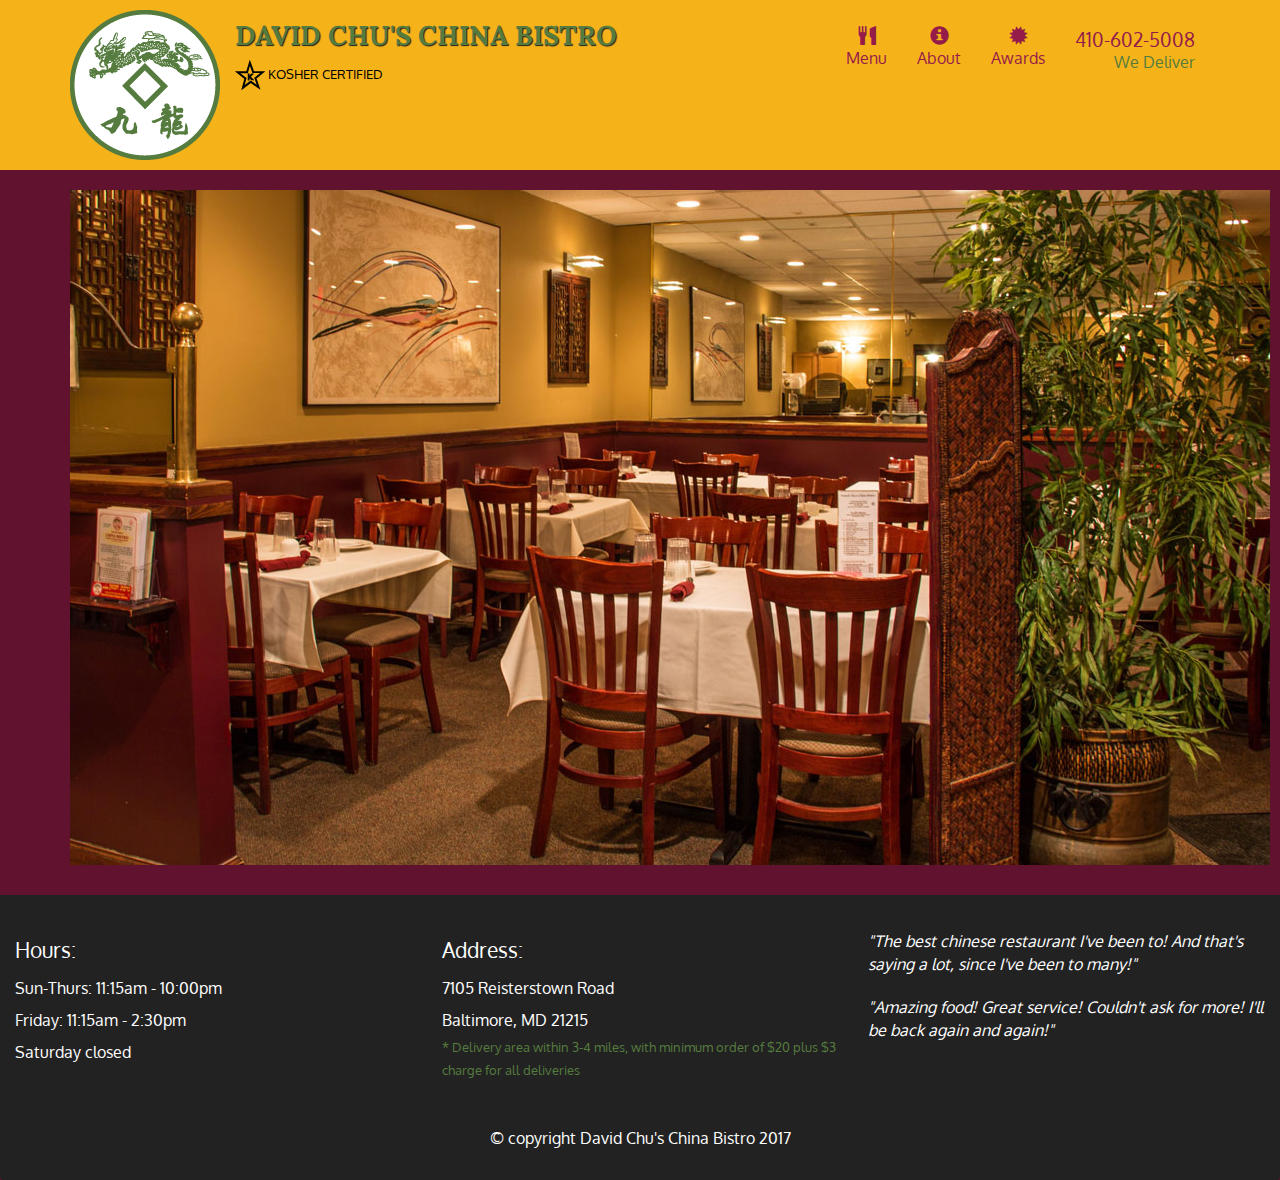
<file: index.html>
<!DOCTYPE html>
<html lang="en">
<head>
	<meta charset="utf-8">
	<meta http-equiv="X-UA-Compatible" content="IE=edge ">
	<meta name="viewport" content="width= device-width, initial-scale=1">

	<title>David Chu's Chinese Bistro</title>
	<link rel="stylesheet" type="text/css" href="css/bootstrap.min.css">
	<link rel="stylesheet" type="text/css" href="css/style.css">
	<link href="https://fonts.googleapis.com/css?family=Oxygen" rel="stylesheet"> 
	<link href="https://fonts.googleapis.com/css?family=Lora" rel="stylesheet">     
</head>
<body>
	<header>
		<nav id="header-nav" class="navbar navbar-default">
		  <div class="container">
		    <div class="navbar-header">
		    	<a href="index.html" class="pull-left visible-md visible-lg">
		    		<div id=logo-img alt="logo image"> </div>
		    	</a> 
		    	<div class="navbar-brand">
		    		<a href="index.html"><h1>David Chu's China Bistro</h1></a>
		    		<p>
		    			<img src="images/star-k-logo.png" alt="kosher certification">
		    			<span> Kosher Certified</span>
		    		</p>
		    	</div>
 		    	 <button id="navbarToggle" type="button" class="navbar-toggle collapsed" data-toggle="collapse" data-target="#collapsble-nav" aria-expanded="false">
                   <span class="sr-only">Toggle navigation</span>
                   <span class="icon-bar"></span>
                   <span class="icon-bar"></span>
                   <span class="icon-bar"></span>
                 </button>    
            </div>

            <div id="collapsble-nav" class="collapse navbar-collapse">
            	<ul id="nav-list" class="nav navbar-nav navbar-right">
            	 	<li class="visible-xs active">
            	 		<a href="index.html">
            	 			<span class="glyphicon glyphicon-home"></span> Home
            	 		</a>
            	 	</li>
            		<li>
            			<a href="menu-categories.html">
            			   <span class="glyphicon glyphicon-cutlery"></span><br class="hidden-xs">Menu</a>
            		</li>
            		<li>
            			<a href="#">
            				<span class="glyphicon glyphicon-info-sign"></span><br class="hidden-xs">About
            			</a>
            		</li>
            		<li>
            			<a href="#">
            				<span class="glyphicon glyphicon-certificate"></span><br class="hidden-xs">Awards
            			</a>
            		</li>
            		<li id="phone" class="hidden-xs">
            			<a href="Tel: 410-602-5008">
            				<span>410-602-5008</span>
            			</a>
            			<div>We Deliver
            			</div>
            		</li>
            	</ul>

            </div>

			
		 </div>
		</nav>
	</header>
	<div id="call-btn" class="visible-xs text-center">
		<a class="btn" href="tel:410-602-5008">
			<span class="glyphicon glyphicon-earphone"></span>
			410-602-5008
		</a>
	</div>
	<div id="xs-deliver" class="text-center visible-xs">* we deliver</div>

	<div id="main-content" class="container">
		<div class="visible-lg">
		<img src="images/jumbotron_1200.jpg" alt="Jumbotron Large">
		</div>
		<div class="visible-md">
		<img src="images/jumbotron_992.jpg" alt="Jumbotron Medium">
		</div>
		<div class="visible-sm">
		<img src="images/jumbotron_768.jpg" alt="Jumbotron small">
		</div>

			
	</div><!--End of the main content-->

	<footer class="panel-footer">
		<div class="contaner">
			<div class="row">
				<section id="hours" class="col-sm-4">
					<span>Hours:</span><br>
					Sun-Thurs: 11:15am - 10:00pm<br>
					Friday: 11:15am - 2:30pm<br>
					Saturday closed
					<hr class="visible-xs">
				</section>
				<section id="address" class="col-sm-4">
					<span>Address:</span><br>
					7105 Reisterstown Road<br>
					Baltimore, MD 21215
					<p>* Delivery area within 3-4 miles, with minimum order of $20 plus $3 charge for all deliveries</p>
					<hr class="visible-xs">
				</section>
				<section id="testimonials" class="col-sm-4">
					<p>"The best chinese restaurant I've been to! And that's saying a lot, since I've been to many!"</p>
					<p>"Amazing food! Great service! Couldn't ask for more! I'll be back again and again!"</p>
				</section>
			</div>
			<div class="text-center">&copy; copyright David Chu's China Bistro 2017</div>
		</div>
	</footer>


<!--jQuery(Bootstrap js plugins depend on it) -->
  <script src="js/jquery-3.1.1.min.js"></script>

  <script src="js/bootstrap.min.js"></script>

  <script src="js/script.js"></script>
  <script src="js/ajax-utils.js"></script>

  </body>
  </html>
</file>
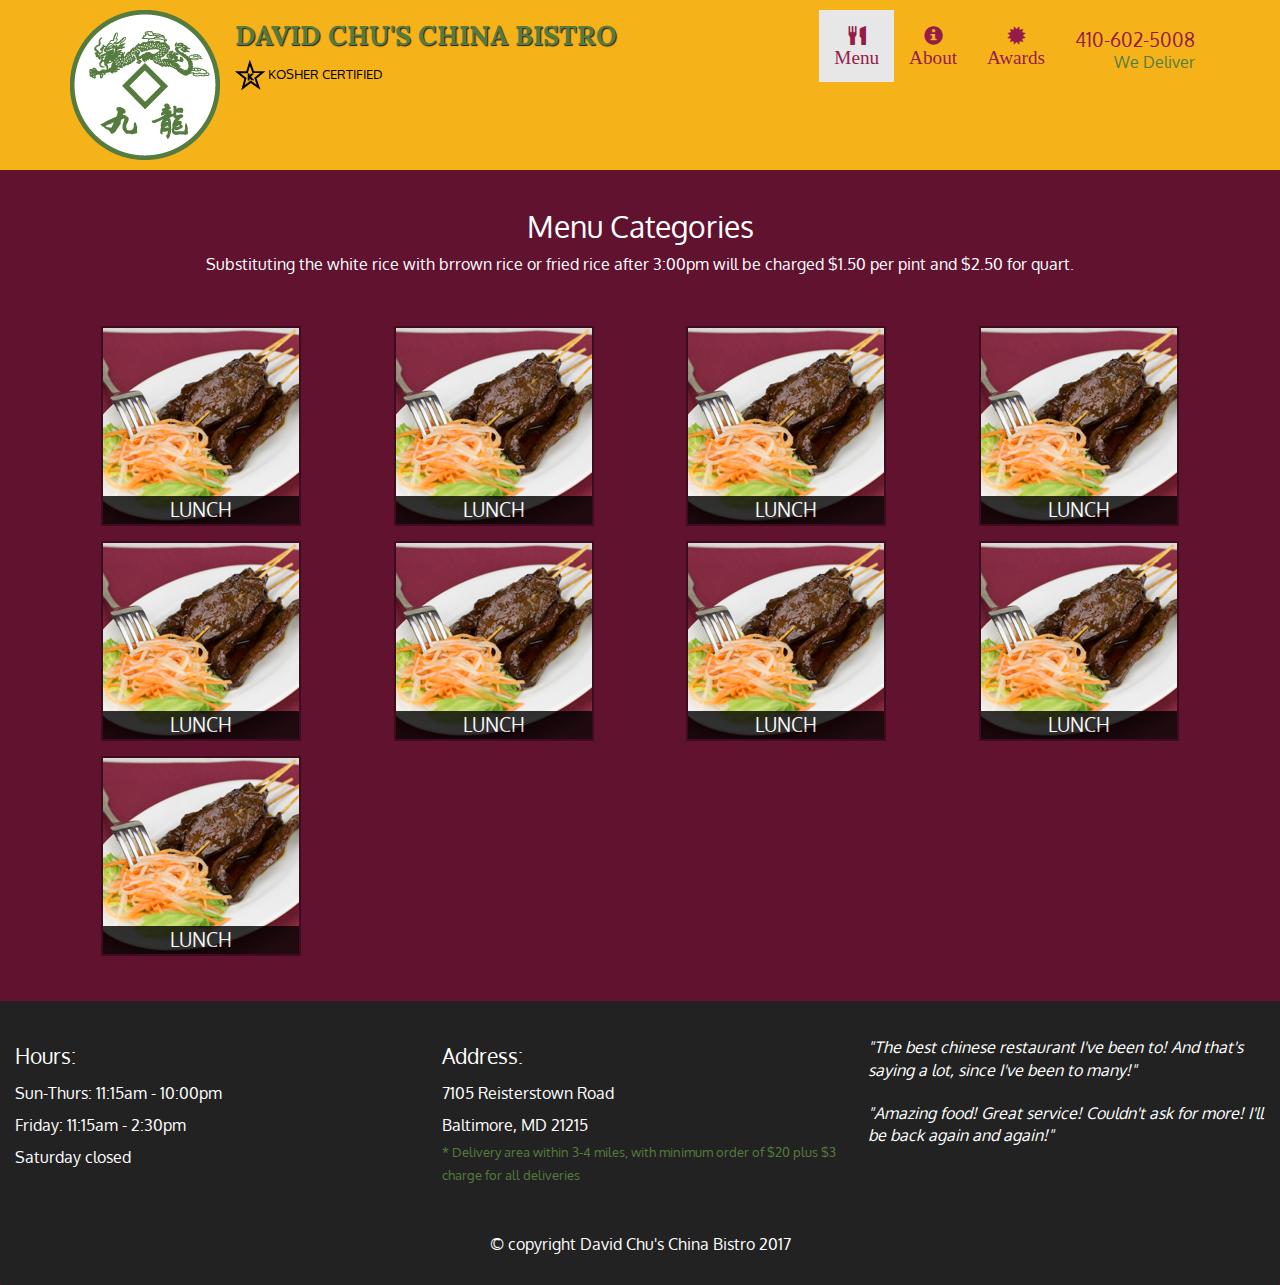
<file: menu-categories.html>
<!DOCTYPE html>
<html lang="en">
<head>
	<meta charset="utf-8">
	<meta http-equiv="X-UA-Compatible" content="IE=edge ">
	<meta name="viewport" content="width= device-width, initial-scale=1">

	<title>David Chu's Chinese Bistro</title>
	<link rel="stylesheet" type="text/css" href="css/bootstrap.min.css">
	<link rel="stylesheet" type="text/css" href="css/style.css">
	<link href="https://fonts.googleapis.com/css?family=Oxygen" rel="stylesheet"> 
	<link href="https://fonts.googleapis.com/css?family=Lora" rel="stylesheet">
</head>
<body>
	<header>
		<nav id="header-nav" class="navbar navbar-default">
		  <div class="container">
		    <div class="navbar-header">
		    	<a href="index.html" class="pull-left visible-md visible-lg">
		    		<div id=logo-img alt="logo image"> </div>
		    	</a> 
		    	<div class="navbar-brand">
		    		<a href="index.html"><h1>David Chu's China Bistro</h1></a>
		    		<p>
		    			<img src="images/star-k-logo.png" alt="kosher certification">
		    			<span> Kosher Certified</span>
		    		</p>
		    	</div>
 		    	 <button type="button" class="navbar-toggle collapsed" data-toggle="collapse" data-target="#collapsble-nav" aria-expanded="false">
                   <span class="sr-only">Toggle navigation</span>
                   <span class="icon-bar"></span>
                   <span class="icon-bar"></span>
                   <span class="icon-bar"></span>
                 </button>
            </div>

            <div id="collapsble-nav" class="collapse navbar-collapse">
            	<ul id="nav-list" class="nav navbar-nav navbar-right">
            		<li class="visible-xs">
            	 		<a href="index.html">
            	 			<span class="glyphicon glyphicon-home"></span> Home
            	 		</a>
            	 	</li>
            		<li class="active">
            			<a href="menu-categories.html">
            			   <span class="glyphicon glyphicon-cutlery"><br class="hidden-xs">Menu</span></a>
            		</li>
            		<li>
            			<a href="#">
            				<span class="glyphicon glyphicon-info-sign"><br class="hidden-xs">About</span>
            			</a>
            		</li>
            		<li>
            			<a href="#">
            				<span class="glyphicon glyphicon-certificate"><br class="hidden-xs">Awards</span>
            			</a>
            		</li>
            		<li id="phone" class="hidden-xs">
            			<a href="Tel: 410-602-5008">
            				<span>410-602-5008</span>
            			</a>
            			<div>We Deliver
            			</div>
            		</li>
            	</ul>

            </div>

			
		 </div>
		</nav>
	</header>
	<div id="call-btn" class="visible-xs text-center">
		<a class="btn" href="tel:410-602-5008">
			<span class="glyphicon glyphicon-earphone"></span>
			410-602-5008
		</a>
	</div>
	<div id="xs-deliver" class="text-center visible-xs">* we deliver</div>

	<!--Main content-->
	<div id="main-content" class="container">
		<h2 id="menu-categories-title" class="text-center">Menu Categories</h2>
		<div class="text-center">Substituting the white rice with brrown rice or fried rice after 3:00pm will be charged $1.50 per pint and $2.50 for quart.</div>
		<section class="row">
			<div class="col-md-3 col-sm-4 col-xs-6 col-xxs-12">
				<a href="single-category.html">
					<div class="category-tile">
						<img width="200" height="200" src="images/B.jpg" alt="lunch-category">
						<span>Lunch</span>
					</div>
				</a>
			</div>
			<div class="col-md-3 col-sm-4 col-xs-6 col-xxs-12">
				<a href="single-category.html">
					<div class="category-tile">
						<img width="200" height="200" src="images/B.jpg" alt="lunch-category">
						<span>Lunch</span>
					</div>
				</a>
			</div>
			<div class="col-md-3 col-sm-4 col-xs-6 col-xxs-12">
				<a href="single-category.html">

					<div class="category-tile">
						<img width="200" height="200" src="images/B.jpg" alt="lunch-category"><span>Lunch</span>
					</div>
				</a>
			</div>
			<div class="col-md-3 col-sm-4 col-xs-6 col-xxs-12">
				<a href="single-category.html">
					<div class="category-tile">
						<img width="200" height="200" src="images/B.jpg" alt="lunch-category">
						<span>Lunch</span>
					</div>
				</a>
			</div>
			<div class="col-md-3 col-sm-4 col-xs-6 col-xxs-12">
				<a href="single-category.html">
					<div class="category-tile">
						<img width="200" height="200" src="images/B.jpg" alt="lunch-category">
						<span>Lunch</span>
					</div>
				</a>
			</div>
			<div class="col-md-3 col-sm-4 col-xs-6 col-xxs-12">
				<a href="single-category.html">
					<div class="category-tile">
						<img width="200" height="200" src="images/B.jpg" alt="lunch-category">
						<span>Lunch</span>
					</div>
				</a>
			</div>
			<div class="col-md-3 col-sm-4 col-xs-6 col-xxs-12">
				<a href="single-category.html">
					<div class="category-tile">
						<img width="200" height="200" src="images/B.jpg" alt="lunch-category">
						<span>Lunch</span>
					</div>
				</a>
			</div>
			<div class="col-md-3 col-sm-4 col-xs-6 col-xxs-12">
				<a href="single-category.html">
					<div class="category-tile">
						<img width="200" height="200" src="images/B.jpg" alt="lunch-category">
						<span>Lunch</span>
					</div>
				</a>
			</div>
			<div class="col-md-3 col-sm-4 col-xs-6 col-xxs-12">
				<a href="single-category.html">
					<div class="category-tile">
						<img width="200" height="200" src="images/B.jpg" alt="lunch-category">
						<span>Lunch</span>
					</div>
				</a>
			</div>
			
			
		</section>
	</div>
	<!--End of main content-->
	<footer class="panel-footer">
		<div class="contaner">
			<div class="row">
				<section id="hours" class="col-sm-4">
					<span>Hours:</span><br>
					Sun-Thurs: 11:15am - 10:00pm<br>
					Friday: 11:15am - 2:30pm<br>
					Saturday closed
					<hr class="visible-xs">
				</section>
				<section id="address" class="col-sm-4">
					<span>Address:</span><br>
					7105 Reisterstown Road<br>
					Baltimore, MD 21215
					<p>* Delivery area within 3-4 miles, with minimum order of $20 plus $3 charge for all deliveries</p>
					<hr class="visible-xs">
				</section>
				<section id="testimonials" class="col-sm-4">
					<p>"The best chinese restaurant I've been to! And that's saying a lot, since I've been to many!"</p>
					<p>"Amazing food! Great service! Couldn't ask for more! I'll be back again and again!"</p>
				</section>
			</div>
			<div class="text-center">&copy; copyright David Chu's China Bistro 2017</div>
		</div>
	</footer>


<!--jQuery(Bootstrap js plugins depend on it) -->
<script src="js/jquery-3.1.1.min.js"></script>
<script src="js/bootstrap.min.js"></script>
<script src="js/script.js"></script>

</body>
</html>
</file>
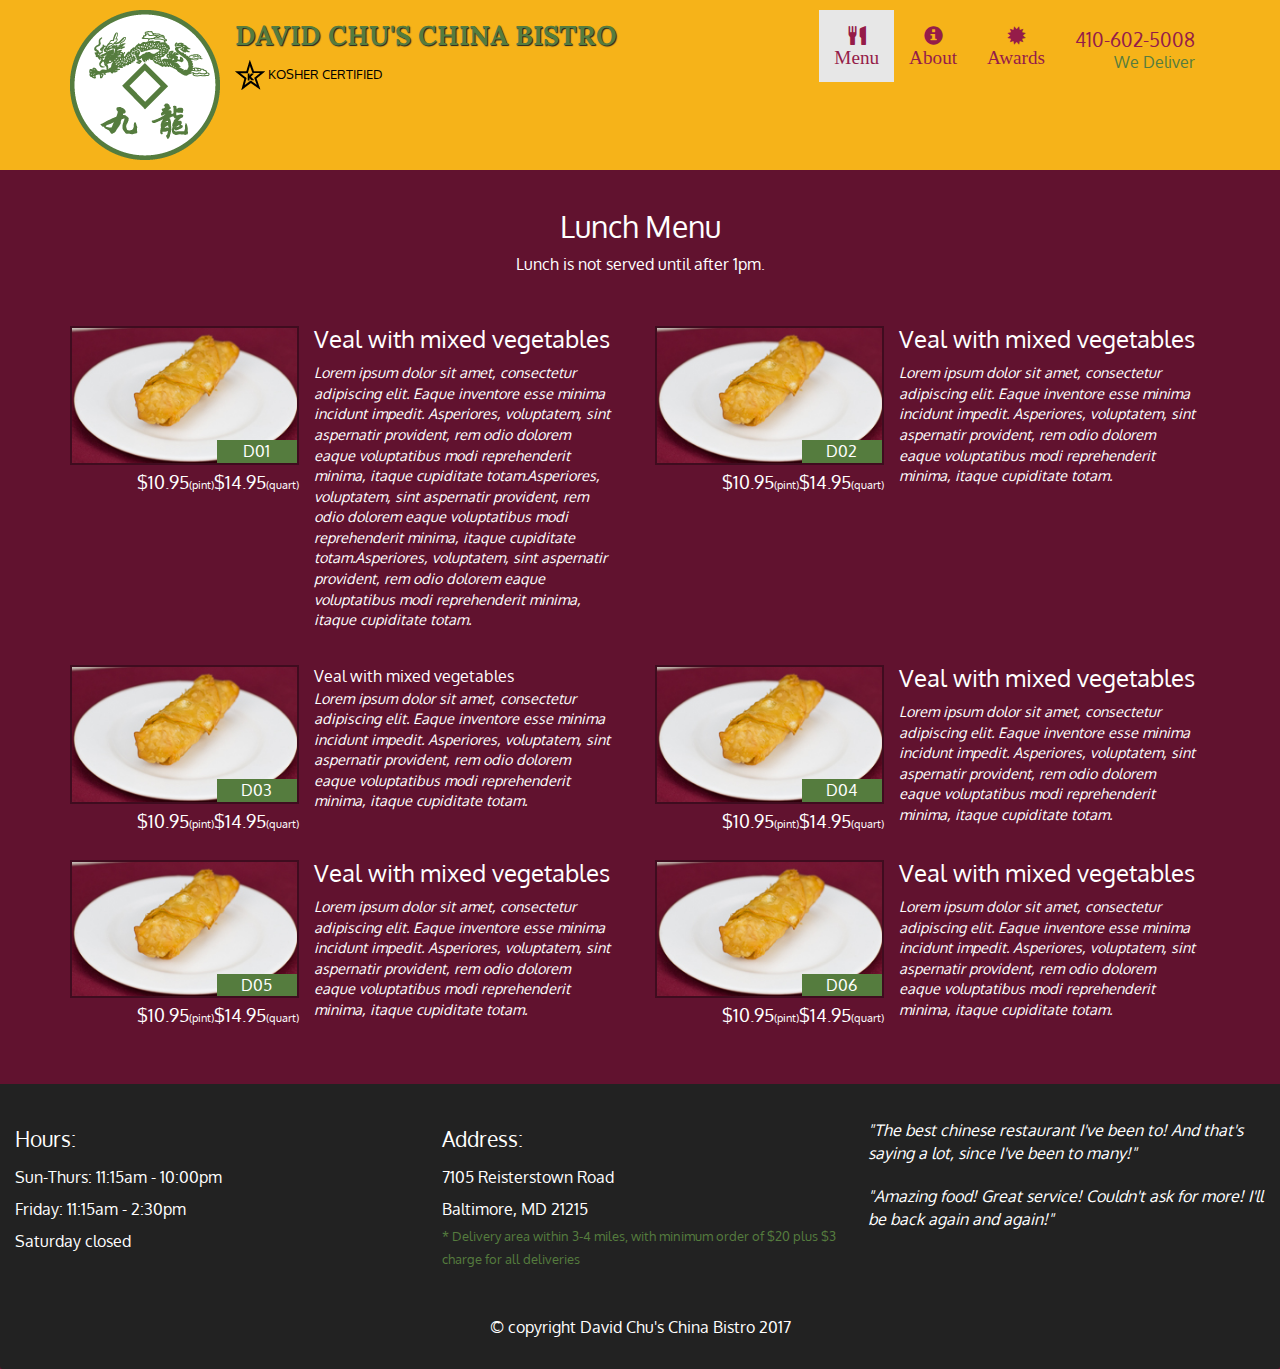
<file: single-category.html>
<!DOCTYPE html>
<html lang="en">
<head>
	<meta charset="utf-8">
	<meta http-equiv="X-UA-Compatible" content="IE=edge ">
	<meta name="viewport" content="width= device-width, initial-scale=1">

	<title>David Chu's Chinese Bistro</title>
	<link rel="stylesheet" type="text/css" href="css/bootstrap.min.css">
	<link rel="stylesheet" type="text/css" href="css/style.css">
	<link href="https://fonts.googleapis.com/css?family=Oxygen" rel="stylesheet"> 
	<link href="https://fonts.googleapis.com/css?family=Lora" rel="stylesheet">
</head>
<body>
	<header>
		<nav id="header-nav" class="navbar navbar-default">
		  <div class="container">
		    <div class="navbar-header">
		    	<a href="index.html" class="pull-left visible-md visible-lg">
		    		<div id=logo-img alt="logo image"> </div>
		    	</a> 
		    	<div class="navbar-brand">
		    		<a href="index.html"><h1>David Chu's China Bistro</h1></a>
		    		<p>
		    			<img src="images/star-k-logo.png" alt="kosher certification">
		    			<span> Kosher Certified</span>
		    		</p>
		    	</div>
 		    	 <button type="button" class="navbar-toggle collapsed" data-toggle="collapse" data-target="#collapsble-nav" aria-expanded="false">
                   <span class="sr-only">Toggle navigation</span>
                   <span class="icon-bar"></span>
                   <span class="icon-bar"></span>
                   <span class="icon-bar"></span>
                 </button>
            </div>

            <div id="collapsble-nav" class="collapse navbar-collapse">
            	<ul id="nav-list" class="nav navbar-nav navbar-right">
            		<li class="visible-xs">
            	 		<a href="index.html">
            	 			<span class="glyphicon glyphicon-home"></span> Home
            	 		</a>
            	 	</li>
            		<li class="active">
            			<a href="menu-categories.html">
            			   <span class="glyphicon glyphicon-cutlery"><br class="hidden-xs">Menu</span></a>
            		</li>
            		<li>
            			<a href="#">
            				<span class="glyphicon glyphicon-info-sign"><br class="hidden-xs">About</span>
            			</a>
            		</li>
            		<li>
            			<a href="#">
            				<span class="glyphicon glyphicon-certificate"><br class="hidden-xs">Awards</span>
            			</a>
            		</li>
            		<li id="phone" class="hidden-xs">
            			<a href="Tel: 410-602-5008">
            				<span>410-602-5008</span>
            			</a>
            			<div>We Deliver
            			</div>
            		</li>
            	</ul>

            </div>

			
		 </div>
		</nav>
	</header>
	<div id="call-btn" class="visible-xs text-center">
		<a class="btn" href="tel:410-602-5008">
			<span class="glyphicon glyphicon-earphone"></span>
			410-602-5008
		</a>
	</div>
	<div id="xs-deliver" class="text-center visible-xs">* we deliver</div>

	<!--Main content-->
	<div id="main-content" class="container">
		<h2 id="menu-categories-title" class="text-center">Lunch Menu</h2>
		<div class="text-center">Lunch is not served until after 1pm.</div>
		<section class="row">
			<div class="menu-item-tile col-md-6">
				<div class="row">
					<div class="col-sm-5">
						<div class="menu-item-photo"> 
						<div>D01</div>
						<img class="img-responsive" width="250" height="150" src="images/B-1.jpg" alt="item">
						</div>
							
						<div class="menu-item-price">$10.95<span>(pint)</span>$14.95<span>(quart)</span>
						</div>
						</div>
						<div class="menu-item-description col-sm-7">
							<h3 class="menu-item-title">Veal with mixed vegetables</h3>
							<p class="menu-item-details">Lorem ipsum dolor sit amet, consectetur adipiscing elit. Eaque inventore esse minima incidunt impedit. Asperiores, voluptatem, sint aspernatir provident, rem odio dolorem eaque voluptatibus modi reprehenderit minima, itaque cupiditate totam.Asperiores, voluptatem, sint aspernatir provident, rem odio dolorem eaque voluptatibus modi reprehenderit minima, itaque cupiditate totam.Asperiores, voluptatem, sint aspernatir provident, rem odio dolorem eaque voluptatibus modi reprehenderit minima, itaque cupiditate totam.</p>
						</div>
					</div>
					<hr class="visible-xs">
				
			</div>
				<div class="menu-item-tile col-md-6">
				<div class="row">
					<div class="col-sm-5">
						<div class="menu-item-photo"> 
						<div>D02</div>
						<img class="img-responsive" width="250" height="150" src="images/B-1.jpg" alt="item">
						</div>
							
						<div class="menu-item-price">$10.95<span>(pint)</span>$14.95<span>(quart)</span>
						</div>
						</div>
						<div class="menu-item-description col-sm-7">
							<h3 class="menu-item-title">Veal with mixed vegetables</h3>
							<p class="menu-item-details">Lorem ipsum dolor sit amet, consectetur adipiscing elit. Eaque inventore esse minima incidunt impedit. Asperiores, voluptatem, sint aspernatir provident, rem odio dolorem eaque voluptatibus modi reprehenderit minima, itaque cupiditate totam.</p>
						</div>
					</div>
					<hr class="visible-xs">
				
			</div>
			<div class="clearfix visible-md-block visible-lg-block"></div>
			<div class="menu-item-tile col-md-6">
				<div class="row">
					<div class="col-sm-5">
						<div class="menu-item-photo"> 
						<div>D03</div>
						<img class="img-responsive" width="250" height="150" src="images/B-1.jpg" alt="item">
						</div>
							
						<div class="menu-item-price">$10.95<span>(pint)</span>$14.95<span>(quart)</span>
						</div>
						</div>
						<div class="menu-item-description col-sm-7"
							<h3 class="menu-item-title">Veal with mixed vegetables</h3>
							<p class="menu-item-details">Lorem ipsum dolor sit amet, consectetur adipiscing elit. Eaque inventore esse minima incidunt impedit. Asperiores, voluptatem, sint aspernatir provident, rem odio dolorem eaque voluptatibus modi reprehenderit minima, itaque cupiditate totam.</p>
						</div>
					</div>
					<hr class="visible-xs">
				
			</div>
			<div class="menu-item-tile col-md-6">
				<div class="row">
					<div class="col-sm-5">
						<div class="menu-item-photo"> 
						<div>D04</div>
						<img class="img-responsive" width="250" height="150" src="images/B-1.jpg" alt="item">
						</div>
							
						<div class="menu-item-price">$10.95<span>(pint)</span>$14.95<span>(quart)</span>
						</div>
						</div>
						<div class="menu-item-description col-sm-7">
							<h3 class="menu-item-title">Veal with mixed vegetables</h3>
							<p class="menu-item-details">Lorem ipsum dolor sit amet, consectetur adipiscing elit. Eaque inventore esse minima incidunt impedit. Asperiores, voluptatem, sint aspernatir provident, rem odio dolorem eaque voluptatibus modi reprehenderit minima, itaque cupiditate totam.</p>
						</div>
					</div>
					<hr class="visible-xs">
				
			</div>
			<div class="clearfix visible-md-block visible-lg-block"></div>
			<div class="menu-item-tile col-md-6">
				<div class="row">
					<div class="col-sm-5">
						<div class="menu-item-photo"> 
						<div>D05</div>
						<img class="img-responsive" width="250" height="150" src="images/B-1.jpg" alt="item">
						</div>
							
						<div class="menu-item-price">$10.95<span>(pint)</span>$14.95<span>(quart)</span>
						</div>
						</div>
						<div class="menu-item-description col-sm-7">
							<h3 class="menu-item-title">Veal with mixed vegetables</h3>
							<p class="menu-item-details">Lorem ipsum dolor sit amet, consectetur adipiscing elit. Eaque inventore esse minima incidunt impedit. Asperiores, voluptatem, sint aspernatir provident, rem odio dolorem eaque voluptatibus modi reprehenderit minima, itaque cupiditate totam.</p>
						</div>
					</div>
					<hr class="visible-xs">
				
			</div>
			<div class="menu-item-tile col-md-6">
				<div class="row">
					<div class="col-sm-5">
						<div class="menu-item-photo"> 
						<div>D06</div>
						<img class="img-responsive" width="250" height="150" src="images/B-1.jpg" alt="item">
						</div>
							
						<div class="menu-item-price">$10.95<span>(pint)</span>$14.95<span>(quart)</span>
						</div>
						</div>
						<div class="menu-item-description col-sm-7">
							<h3 class="menu-item-title">Veal with mixed vegetables</h3>
							<p class="menu-item-details">Lorem ipsum dolor sit amet, consectetur adipiscing elit. Eaque inventore esse minima incidunt impedit. Asperiores, voluptatem, sint aspernatir provident, rem odio dolorem eaque voluptatibus modi reprehenderit minima, itaque cupiditate totam.</p>
						</div>
					</div>
					<hr class="visible-xs">
				
			</div>
			<div class="clearfix visible-md-block visible-lg-block"></div>
		</section>
	</div>
	<!--End of main content-->
	<footer class="panel-footer">
		<div class="contaner">
			<div class="row">
				<section id="hours" class="col-sm-4">
					<span>Hours:</span><br>
					Sun-Thurs: 11:15am - 10:00pm<br>
					Friday: 11:15am - 2:30pm<br>
					Saturday closed
					<hr class="visible-xs">
				</section>
				<section id="address" class="col-sm-4">
					<span>Address:</span><br>
					7105 Reisterstown Road<br>
					Baltimore, MD 21215
					<p>* Delivery area within 3-4 miles, with minimum order of $20 plus $3 charge for all deliveries</p>
					<hr class="visible-xs">
				</section>
				<section id="testimonials" class="col-sm-4">
					<p>"The best chinese restaurant I've been to! And that's saying a lot, since I've been to many!"</p>
					<p>"Amazing food! Great service! Couldn't ask for more! I'll be back again and again!"</p>
				</section>
			</div>

			<div class="text-center">&copy; copyright David Chu's China Bistro 2017</div>
		</div>
	</footer>


<!--jQuery(Bootstrap js plugins depend on it) -->
<script src="js/jquery-3.1.1.min.js"></script>
<script src="js/bootstrap.min.js"></script>
<script src="js/script.js"></script>

</body>
</html>
</file>
<file: css/style.css>
body{
	font-size: 16px;
	color:#fff;
	background-color: #61122f;
	font-family: 'oxygen', sans-serif;
}

/** HEADER **/
#header-nav {
	background-color: #f6b319;
	border-radius: 0;
	border:0;
}

#logo-img{
	background: url('../images/restaurant-logo.png') no-repeat;
	width: 150px;
	height: 150px;
	object-fit: contain;
	margin: 10px 15px 10px 0px;

}

.navbar-brand{
	padding-top: 25px;
}

.navbar-brand h1{ /* Restaurant Name*/  
	font-family: 'lora', serif;
	color: #557c3e;
	font-size: 1.5em;
	text-transform: uppercase;
	font-weight: bold;
	text-shadow: 1px 1px 1px #222;
	margin-top: 0;
	margin-bottom: 0;
	line-height: .75;
}

.navbar-brand a:hover, .navbar-brand a:focus{
	text-decoration: none;
}

.navbar-brand p{/*  Kosher cert*/
	color: #000;
	text-transform: uppercase;
	font-size: .7em;
	margin-top: 15px;

}

.navbar-brand p span{/*   Star symbol   */
	text-align: center;
	}


.navbar-toggle{
	position: relative;
	float: right;
	padding: 9px 10px;
	margin-top: 8px;
	margin-right: 15px;
	margin-bottom: 8px;
	background-color: transparent;
	background-image: none;
	border: 1px solid transparent;
	border-radius: 4px;
}

#nav-list{
	margin-top: 10px;
}

#nav-list a{
	color: #951C49;
	text-align: center;
}

#nav-list a:hover{
	background: #E7E7E7;
}

#nav-list a span{
	font-size: 1.2em;
}
#phone{
	margin-top: 5px;
}

#phone a{
	text-align: right;
	padding-bottom: 0;

}

#phone div{
	color: #557C3E;
	text-align: right;
	padding-right: 15px;
}

.navbar-header button.navbar-toggle, .navbar-header .icon-bar{
	border: 1px solid #61122f;
}

.navbar-header button.navbar-toggle{
	clear:both;
	margin-top: -30px;

}
/*Footer*/
.panel-footer{
	margin-top: 30px;
	padding-top: 35px;
	padding-bottom: 30px;
	background-color: #222;
	border-top:0;
}
.panel-footer div.row{
	margin-bottom: 35px;
}
#hours, #address{
	line-height: 2;
}
#hours > span, #address > span{
	font-size: 1.3em;
}
#address p{
	color: #557c3e;
	font-size: .8em;
	line-height: 1.8;
}
#testimonials{
	font-style: italic;
}
#testimonials p:nth-child(2){
	margin-top: 20px;
}
/*End footer*/
/*Start home page*/

.container .jumbotron{

		box-shadow: 0 0 50px #3F0C1F;
		border: 2px solid #3F0C1F;


}


#menu-tile, #specials-tile, #map-tile{
	height: 250px;
	width:100%;
	margin-bottom: 15px;
	position: relative;         
	border: 2px solid #3F0C1F;
	overflow: hidden;
}
#menu-tile:hover, #specials-tile:hover, #map-tile:hover{
	box-shadow: 0 1px 5px 1px #cccccc;
}

#menu-tile{
	background: url('../images/menu-tile.jpg') no-repeat;
	background-position: center;
}

#specials-tile{
	background: url('../images/specials-tile.jpg') no-repeat;
	background-position: center;
}

#menu-tile span, #specials-tile span,#map-tile span{
	position: absolute;
	bottom:0;
	right: 0;
	width: 100%;
	text-align: center;
	font-size: 1.6em;
	text-transform: uppercase;
	background-color: #000;
	color: #fff;
	opacity:0.8;
}
/*Menu categories page */
.category-tile{
	position: relative;
	border:2px solid #3F0C1F;
	overflow: hidden;
	width: 200px;
	height: 200px;
	margin: 0 auto 15px; 
}
.category-tile span{
	position: absolute;
	bottom:0;
	right:0;
	width:100%;
	text-align: center;
	font-size:1.2em;
	text-transform: uppercase;
	background-color: #000;
	color: #fff;
	opacity: 0.8;
}
.category-tile:hover{
	box-shadow:0 1px 5px 1px #cccccc;
}
#menu-categories-title + div{
	margin-bottom: 50px;
}

/*end Menu categories page */

/*Single category page*/
.menu-item-tile{
	margin-bottom: 25px;
}
.menu-item-tile hr{
	width: 80%;
}
.menu-item-tile .menu-item-price{
	font-size:1.1em;
	text-align: right;
	margin-top: -15px;
	margin-right: -15px; 
}
.menu-item-tile .menu-item-price span{
	font-size: .6em;
}
.menu-item-photo{
	position: relative;
	border: 2px solid #3F0C1F;
	overflow: hidden;
	padding: 0;
	margin-right: -15px;
	margin-left: auto;
	margin-bottom: 20px;
	max-width: 250px;
}
.menu-item-photo div{
	position: absolute;
	bottom: 0;
	right: 0;
	width: 80px;
	background-color: #557c3e;
	text-align: center;
}
.menu-item-description{
	padding-right: 30px;
}
h3.menu-item-title{
	margin: 0 0 10px;
}
.menu-item-details{
	font-size: .9em;
	font-style: italic;
	
}
/*End single category page*/


/*end home page*/
@media(min-width: 1200px){
	.container .jumbotron{
		background: url('../images/jumbotron_1200.jpg') no-repeat;
		height: 675px;
		
	}
}


@media(min-width: 992px) and (max-width: 1199px){
	#logo-img{
		background: url('../images/restaurant-logo_medium.png') no-repeat;
		width:100px;
		height: 100px;
		margin: 5px 5px 5px 0;
	}
	.container .jumbotron{
		background: url('../images/jumbotron_992.jpg') no-repeat;
		height: 558px;
		
	}

}

@media(min-width: 768px) and (max-width: 991px){
	.container .jumbotron{
		background: url('../images/jumbotron_768.jpg') no-repeat;
		height: 432px;
		

	}
	#maps-tile{


	}

}

@media(max-width: 767px){
	.navbar-brand{
		padding-top: 10px;
		height:80px;
	}

	.navbar-brand h1{
		padding-top:10px;
		font-size: 5vw;    /*1vw=1% of viewport width*/
	}

	.navbar-brand p{
		
		font-size: .6em;
		margin-top: 12px;
	}

	.navbar-brand p img{
		height:20px;
	}

 

    #collapsable-nav a{
	font-size: 1.2em;
    }

    #collapsable-nav a span{
	font-size: 1 em;
	margin-right: 5px;

    }

    #call-btn > a{
    	font-size: 1.5em;
    	display: block;
    	margin: 0 20px;
    	padding: 10px;
    	border: 2px solid #fff;
    	background-color: #f6b319;
    	color: #951c49;
    }

    #xs-deliver{
    	margin-top: 5px;
    	font-size: .7em;
    	letter-spacing: .1em;
    	text-transform: uppercase;
    }

    /*Footer*/
    .panel-footer section{
    	margin-bottom: 30px;
    	text-align: center;
    }
    .panel-footer section:nth-child(3){
    	margin-bottom: 0;/*Margin already excists on the whole row*/
    }
    .panel-footer section hr{
    	width: 50%;
    }
    /*End footer*/

    .container .jumbotron{
    	margin-top: 30px;
    	padding: 0;
    	


    }
    #menu-tile , #specials-tile{
    	width: 360px;
    	margin: 0 auto 15px;
    }

    .menu-item-photo{
    	margin-right: auto;
    }
    .menu-item-tile .menu-item-price{
    	text-align: center;
    }
    .menu-item-description{
    	text-align: center;
    }

}  

@media(max-width: 479px){
	.navbar-brand h1{
		padding-top: 5px;
		font-size: 6vw
	}
	#menu-tile, #specials-tile{
		width:  280px;
		margin: 0 auto 15px;
	}
	.col-xxs-12{
		position: relative;
		min-height: 1px;
		padding-right: 15px;
		padding-left: 15px;
		float:left;
		width:100%;
	}
}
</file>
